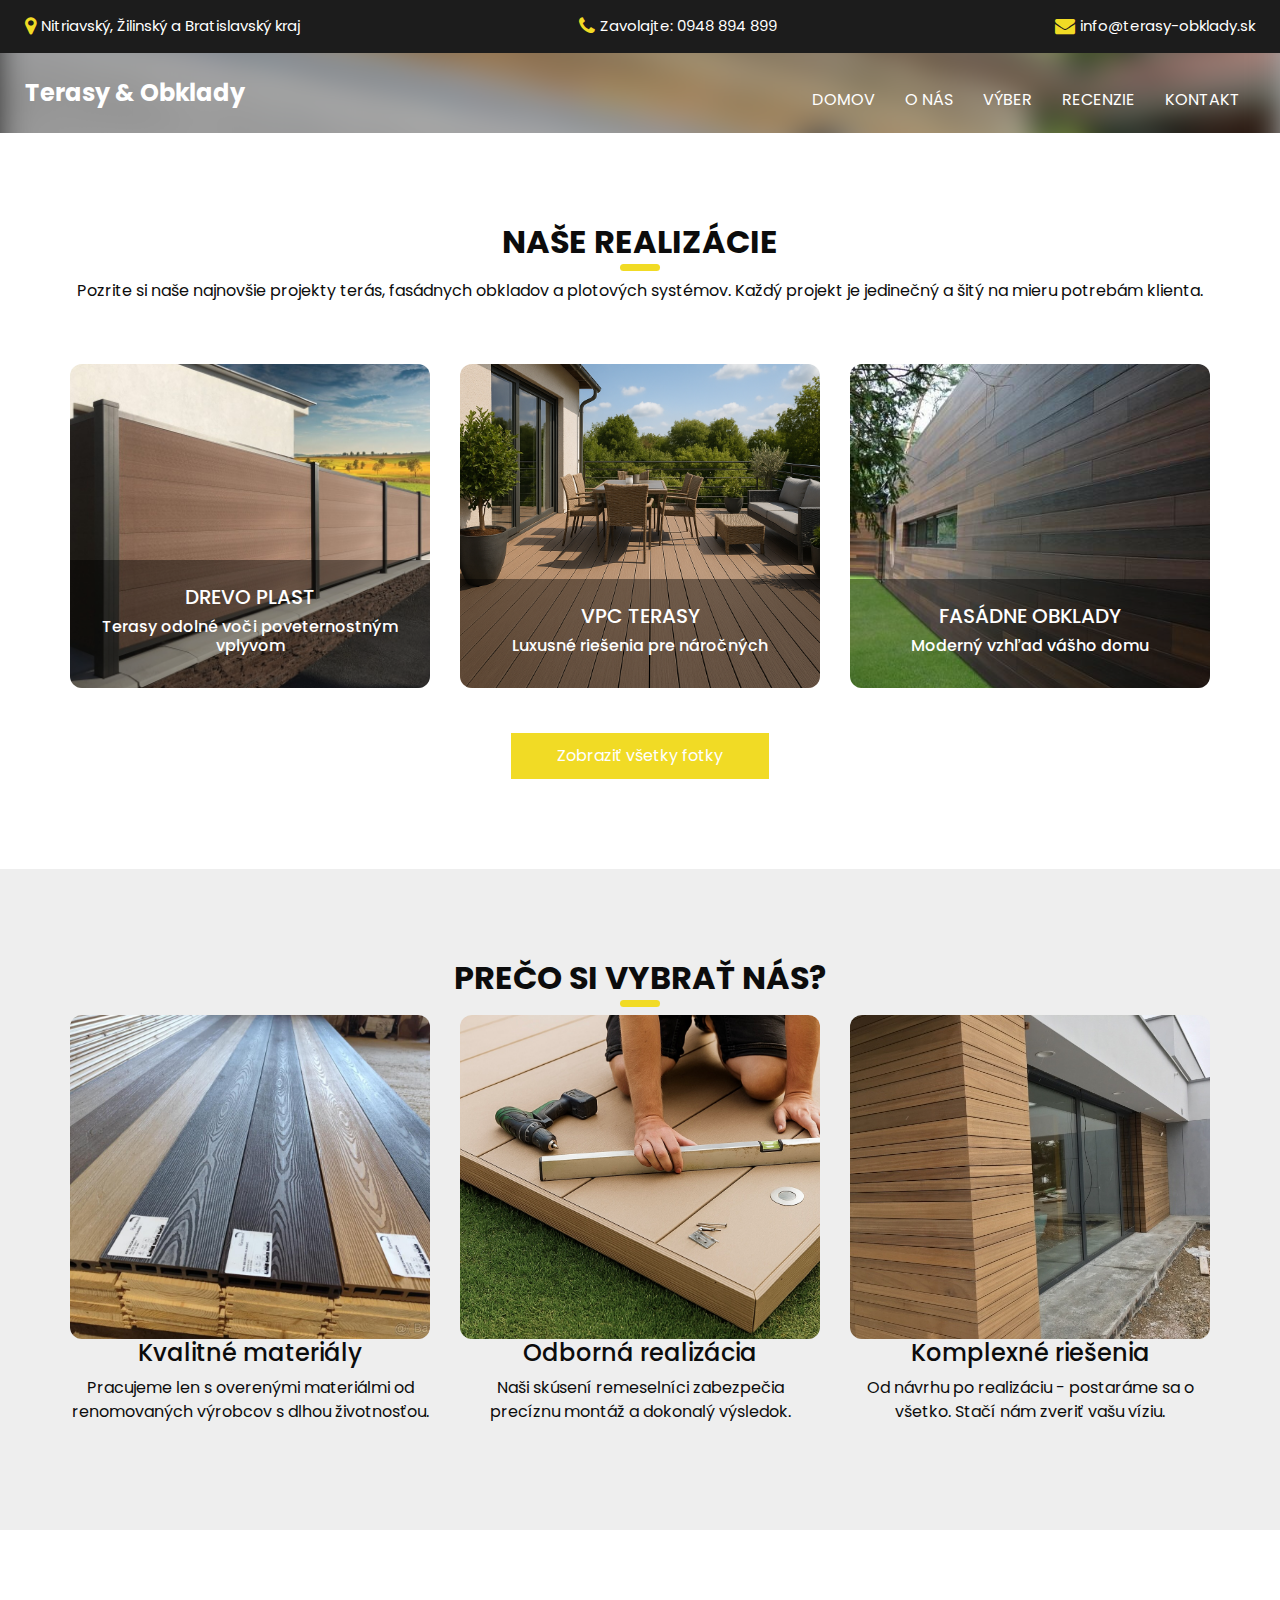
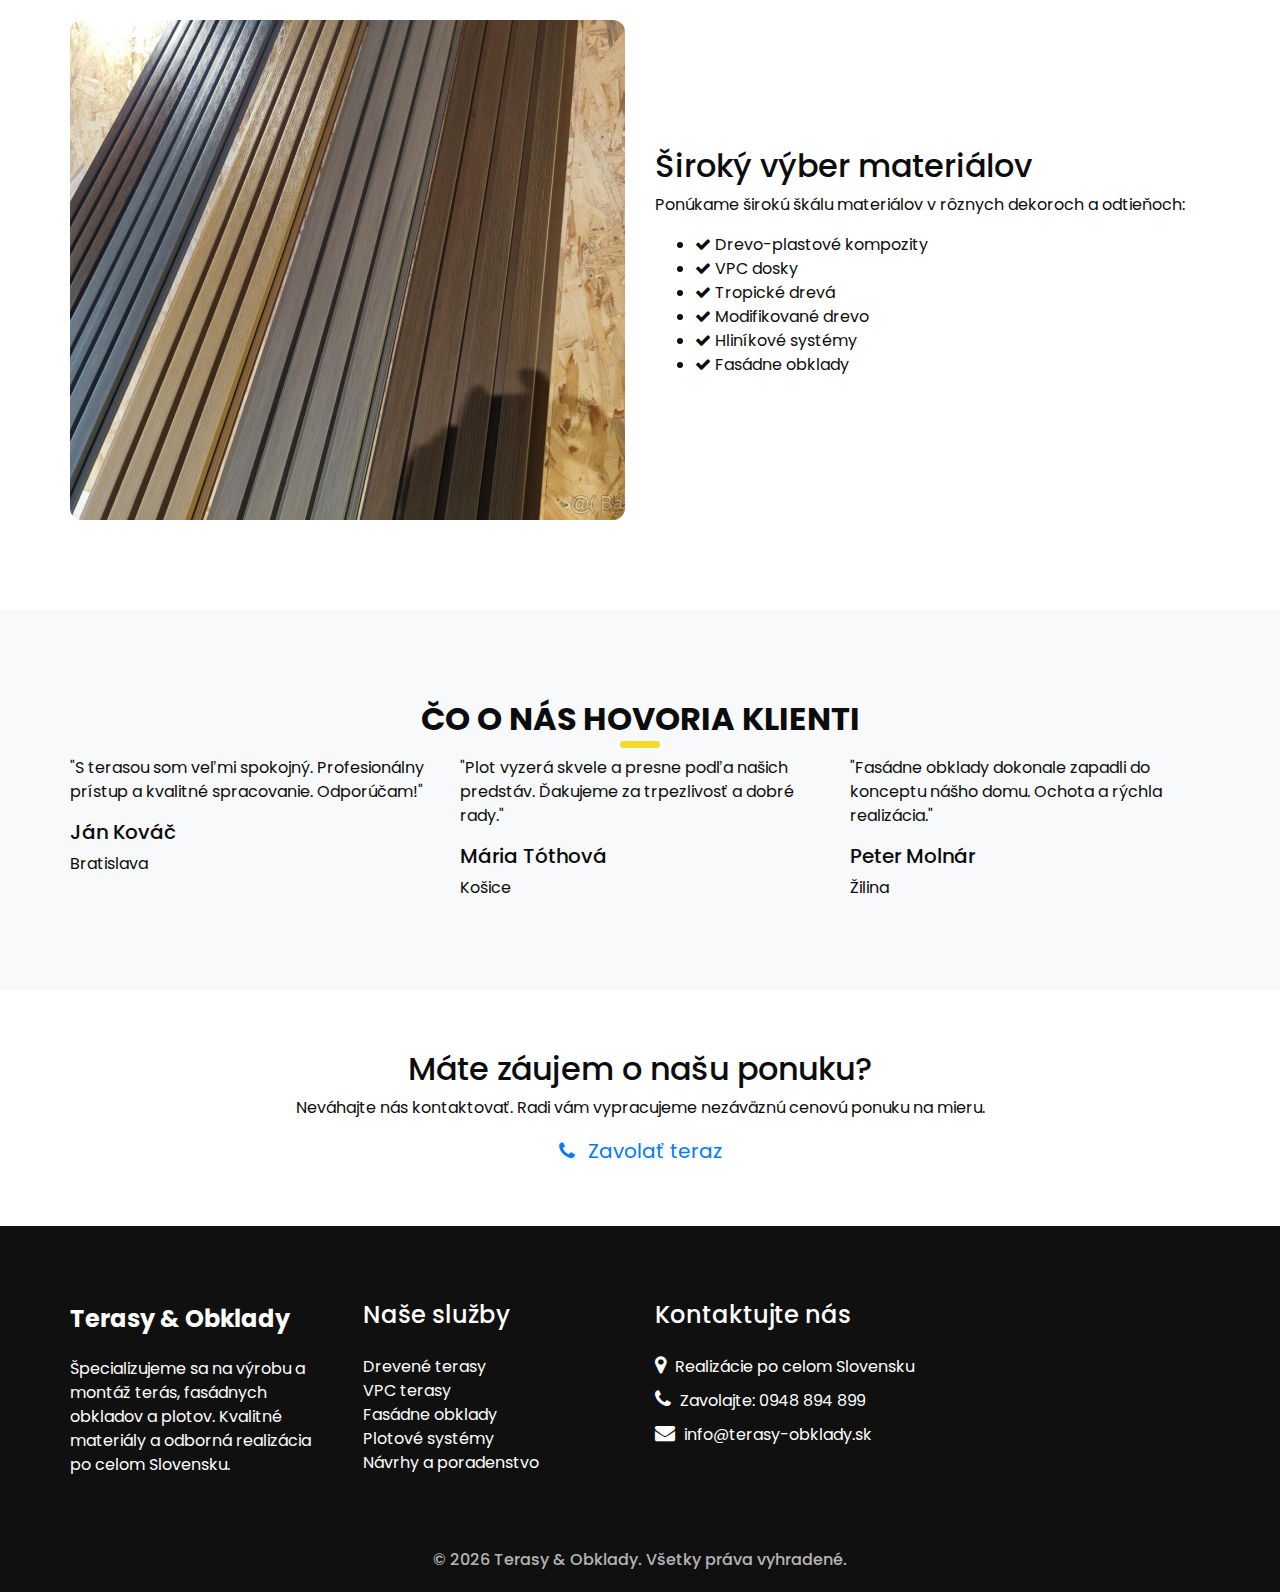
<file: index.html>
<!DOCTYPE html>
<html lang="sk">

<head>
  <!-- Basic -->
  <meta charset="utf-8" />
  <meta http-equiv="X-UA-Compatible" content="IE=edge" />
  <!-- Mobile Metas -->
  <meta name="viewport" content="width=device-width, initial-scale=1, shrink-to-fit=no" />
  <!-- Site Metas -->
  <meta name="keywords" content="terasy, fasádne obklady, ploty, drevo plast, VPC terasy, drevené terasy, moderné ploty" />
  <meta name="description" content="Špecializujeme sa na výrobu a montáž terás, fasádnych obkladov a plotov. Kvalitné materiály a odborná realizácia po celom Slovensku." />
  <meta name="author" content="Terasy & Obklady" />
  <link rel="shortcut icon" href="images/favicon.png" type="image/x-icon">

  <title>Terasy & Obklady | Kvalitné riešenia pre váš domov</title>

  <!-- bootstrap core css -->
  <link rel="stylesheet" type="text/css" href="css/bootstrap.css" />

  <!-- fonts style -->
  <link href="https://fonts.googleapis.com/css?family=Open+Sans:400,700|Poppins:400,600,700&display=swap" rel="stylesheet" />

  <!-- Custom styles for this template -->
  <link href="css/style.css" rel="stylesheet" />
  <!-- responsive style -->
  <link href="css/responsive.css" rel="stylesheet" />
  
  <style>
    html {
      scroll-behavior: smooth;
    }
  </style>
</head>

<body class="sub_page">
  <div class="hero_area">
    <!-- header section strats -->
    <div class="hero_bg_box">
      <div class="img-box">
        <img src="images/hero-bg.jpg" alt="Moderné drevené terasy">
      </div>
    </div>

    <header class="header_section">
      <div class="header_top">
        <div class="container-fluid">
          <div class="contact_link-container">
            <a href="" class="contact_link1">
              <i class="fa fa-map-marker" aria-hidden="true"></i>
              <span>
                Nitriavský, Žilinský a Bratislavský kraj
              </span>
            </a>
            <a href="tel:+421948894899" class="contact_link2">
              <i class="fa fa-phone" aria-hidden="true"></i>
              <span>
                Zavolajte: 0948 894 899
              </span>
            </a>
            <a href="mailto:info@terasy-obklady.sk" class="contact_link3">
              <i class="fa fa-envelope" aria-hidden="true"></i>
              <span>
                info@terasy-obklady.sk
              </span>
            </a>
          </div>
        </div>
      </div>
      <div class="header_bottom">
        <div class="container-fluid">
          <nav class="navbar navbar-expand-lg custom_nav-container">
            <a class="navbar-brand" href="index.html">
              <span>
                Terasy & Obklady
              </span>
            </a>
            <button class="navbar-toggler" type="button" data-toggle="collapse" data-target="#navbarSupportedContent" aria-controls="navbarSupportedContent" aria-expanded="false" aria-label="Toggle navigation">
              <span class=""></span>
            </button>

            <div class="collapse navbar-collapse ml-auto" id="navbarSupportedContent">
              <ul class="navbar-nav">
                <li class="nav-item">
                  <a class="nav-link active" href="index.html">Domov <span class="sr-only">(current)</span></a>
                </li>
                <li class="nav-item">
                  <a class="nav-link" href="#about">O nás</a>
                </li>
                <li class="nav-item">
                  <a class="nav-link" href="#services">Výber</a>
                </li>
                <li class="nav-item">
                  <a class="nav-link" href="#rating">Recenzie</a>
                </li>
                <li class="nav-item">
                  <a class="nav-link" href="#contact">Kontakt</a>
                </li>
              </ul>
            </div>
          </nav>
        </div>
      </div>
    </header>
    <!-- end header section -->
  </div>

  <!-- team section -->
  <section id="rating" class="team_section layout_padding">
    <div class="container">
      <div class="heading_container heading_center">
        <h2>
          Naše realizácie
        </h2>
        <p>
          Pozrite si naše najnovšie projekty terás, fasádnych obkladov a plotových systémov. Každý projekt je jedinečný a šitý na mieru potrebám klienta.
        </p>
      </div>
      <div class="row">
        <div class="col-md-4 col-sm-6 mx-auto ">
          <div class="box">
            <div class="img-box">
              <img src="images/t1.jpg" alt="Drevené terasy">
            </div>
            <div class="detail-box">
              <h5>
                DREVO PLAST
              </h5>
              <h6 class="">
                Terasy odolné voči poveternostným vplyvom
              </h6>
            </div>
          </div>
        </div>
        <div class="col-md-4 col-sm-6 mx-auto ">
          <div class="box">
            <div class="img-box">
              <img src="images/t2.png" alt="VPC terasy">
            </div>
            <div class="detail-box">
              <h5>
                VPC TERASY
              </h5>
              <h6 class="">
                Luxusné riešenia pre náročných
              </h6>
            </div>
          </div>
        </div>
        <div class="col-md-4 col-sm-6 mx-auto ">
          <div class="box">
            <div class="img-box">
              <img src="images/t3.jpg" alt="Fasádne obklady">
            </div>
            <div class="detail-box">
              <h5>
                FASÁDNE OBKLADY
              </h5>
              <h6 class="">
                Moderný vzhľad vášho domu
              </h6>
            </div>
          </div>
        </div>
      </div>
      <div class="btn-box">
        <a href="index/galeria" class="btn-custom">
          Zobraziť všetky fotky
        </a>
      </div>
    </div>
  </section>
  <!-- end team section -->

  <!-- benefits section -->
  <section id="about" class="benefits_section layout_padding">
    <div class="container">
      <div class="heading_container heading_center">
        <h2>
          Prečo si vybrať nás?
        </h2>
      </div>
      <div class="row">
        <div class="col-md-4">
          <div class="benefit-box text-center">
            <div class="img-box">
              <img src="images/b1.jpg" alt="Kvalitné materiály" class="img-fluid">
            </div>
            <h4>Kvalitné materiály</h4>
            <p>Pracujeme len s overenými materiálmi od renomovaných výrobcov s dlhou životnosťou.</p>
          </div>
        </div>
        <div class="col-md-4">
          <div class="benefit-box text-center">
            <div class="img-box">
              <img src="images/b2.jpg" alt="Odborná realizácia" class="img-fluid">
            </div>
            <h4>Odborná realizácia</h4>
            <p>Naši skúsení remeselníci zabezpečia precíznu montáž a dokonalý výsledok.</p>
          </div>
        </div>
        <div class="col-md-4">
          <div class="benefit-box text-center">
            <div class="img-box">
              <img src="images/b3.jpg" alt="Komplexné riešenia" class="img-fluid">
            </div>
            <h4>Komplexné riešenia</h4>
            <p>Od návrhu po realizáciu - postaráme sa o všetko. Stačí nám zveriť vašu víziu.</p>
          </div>
        </div>
      </div>
    </div>
  </section>
  <!-- end benefits section -->

  <!-- materials section -->
  <section id="services" class="materials_section layout_padding">
    <div class="container">
      <div class="row align-items-center">
        <div class="col-md-6">
          <div class="img-box">
            <img src="images/m1.jpg" alt="Materiály pre terasy a obklady" class="img-fluid">
          </div>
        </div>
        <div class="col-md-6">
          <div class="detail-box">
            <h2>Široký výber materiálov</h2>
            <p>Ponúkame širokú škálu materiálov v rôznych dekoroch a odtieňoch:</p>
            <ul class="materials-list">
              <li><i class="fa fa-check"></i> Drevo-plastové kompozity</li>
              <li><i class="fa fa-check"></i> VPC dosky</li>
              <li><i class="fa fa-check"></i> Tropické drevá</li>
              <li><i class="fa fa-check"></i> Modifikované drevo</li>
              <li><i class="fa fa-check"></i> Hliníkové systémy</li>
              <li><i class="fa fa-check"></i> Fasádne obklady</li>
            </ul>
          </div>
        </div>
      </div>
    </div>
  </section>
  <!-- end materials section -->

  <!-- testimonial section -->
  <section class="testimonial_section layout_padding bg-light">
    <div class="container">
      <div class="heading_container heading_center">
        <h2>
          Čo o nás hovoria klienti
        </h2>
      </div>
      <div class="row">
        <div class="col-md-4">
          <div class="testimonial-box">
            <p>"S terasou som veľmi spokojný. Profesionálny prístup a kvalitné spracovanie. Odporúčam!"</p>
            <h5>Ján Kováč</h5>
            <span>Bratislava</span>
          </div>
        </div>
        <div class="col-md-4">
          <div class="testimonial-box">
            <p>"Plot vyzerá skvele a presne podľa našich predstáv. Ďakujeme za trpezlivosť a dobré rady."</p>
            <h5>Mária Tóthová</h5>
            <span>Košice</span>
          </div>
        </div>
        <div class="col-md-4">
          <div class="testimonial-box">
            <p>"Fasádne obklady dokonale zapadli do konceptu nášho domu. Ochota a rýchla realizácia."</p>
            <h5>Peter Molnár</h5>
            <span>Žilina</span>
          </div>
        </div>
      </div>
    </div>
  </section>
  <!-- end testimonial section -->

  <!-- cta section -->
  <section id="contact" class="cta_section">
    <div class="container">
      <div class="row">
        <div class="col-md-8 mx-auto text-center">
          <h2>Máte záujem o našu ponuku?</h2>
          <p>Neváhajte nás kontaktovať. Radi vám vypracujeme nezáväznú cenovú ponuku na mieru.</p>
          <a href="tel:0948894899" class="btn-custom btn-lg">
            <i class="fa fa-phone mr-2"></i> Zavolať teraz
          </a>
        </div>
      </div>
    </div>
  </section>
  <!-- end cta section -->

  <!-- info section -->
  <section class="info_section ">
    <div class="container">
      <div class="row">
        <div class="col-md-3">
          <div class="info_logo">
            <a class="navbar-brand" href="index.html">
              <span>
                Terasy & Obklady
              </span>
            </a>
            <p>
              Špecializujeme sa na výrobu a montáž terás, fasádnych obkladov a plotov. Kvalitné materiály a odborná realizácia po celom Slovensku.
            </p>
          </div>
        </div>
        <div class="col-md-3">
          <div class="info_links">
            <h5>
              Naše služby
            </h5>
            <ul>
              <li>
                <a href="#services">
                  Drevené terasy
                </a>
              </li>
              <li>
                <a href="#services">
                  VPC terasy
                </a>
              </li>
              <li>
                <a href="#services">
                  Fasádne obklady
                </a>
              </li>
              <li>
                <a href="#services">
                  Plotové systémy
                </a>
              </li>
              <li>
                <a href="#services">
                  Návrhy a poradenstvo
                </a>
              </li>
            </ul>
          </div>
        </div>
        <div class="col-md-3">
          <div class="info_info">
            <h5>
              Kontaktujte nás
            </h5>
          </div>
          <div class="info_contact">
            <a href="" class="">
              <i class="fa fa-map-marker" aria-hidden="true"></i>
              <span>
                Realizácie po celom Slovensku
              </span>
            </a>
            <a href="tel:0948894899" class="">
              <i class="fa fa-phone" aria-hidden="true"></i>
              <span>
                Zavolajte: 0948 894 899
              </span>
            </a>
            <a href="mailto:info@terasy-obklady.sk" class="">
              <i class="fa fa-envelope" aria-hidden="true"></i>
              <span>
                info@terasy-obklady.sk
              </span>
            </a>
          </div>
        </div>
      </div>
    </div>
  </section>

  <!-- end info_section -->

  <!-- footer section -->
  <footer class="container-fluid footer_section">
    <p>
      &copy; <span id="currentYear"></span> Terasy & Obklady. Všetky práva vyhradené.
    </p>
  </footer>
  <!-- footer section -->

  <script src="js/jquery-3.4.1.min.js"></script>
  <script src="js/bootstrap.js"></script>
  <script src="js/custom.js"></script>
</body>

</html>
</file>
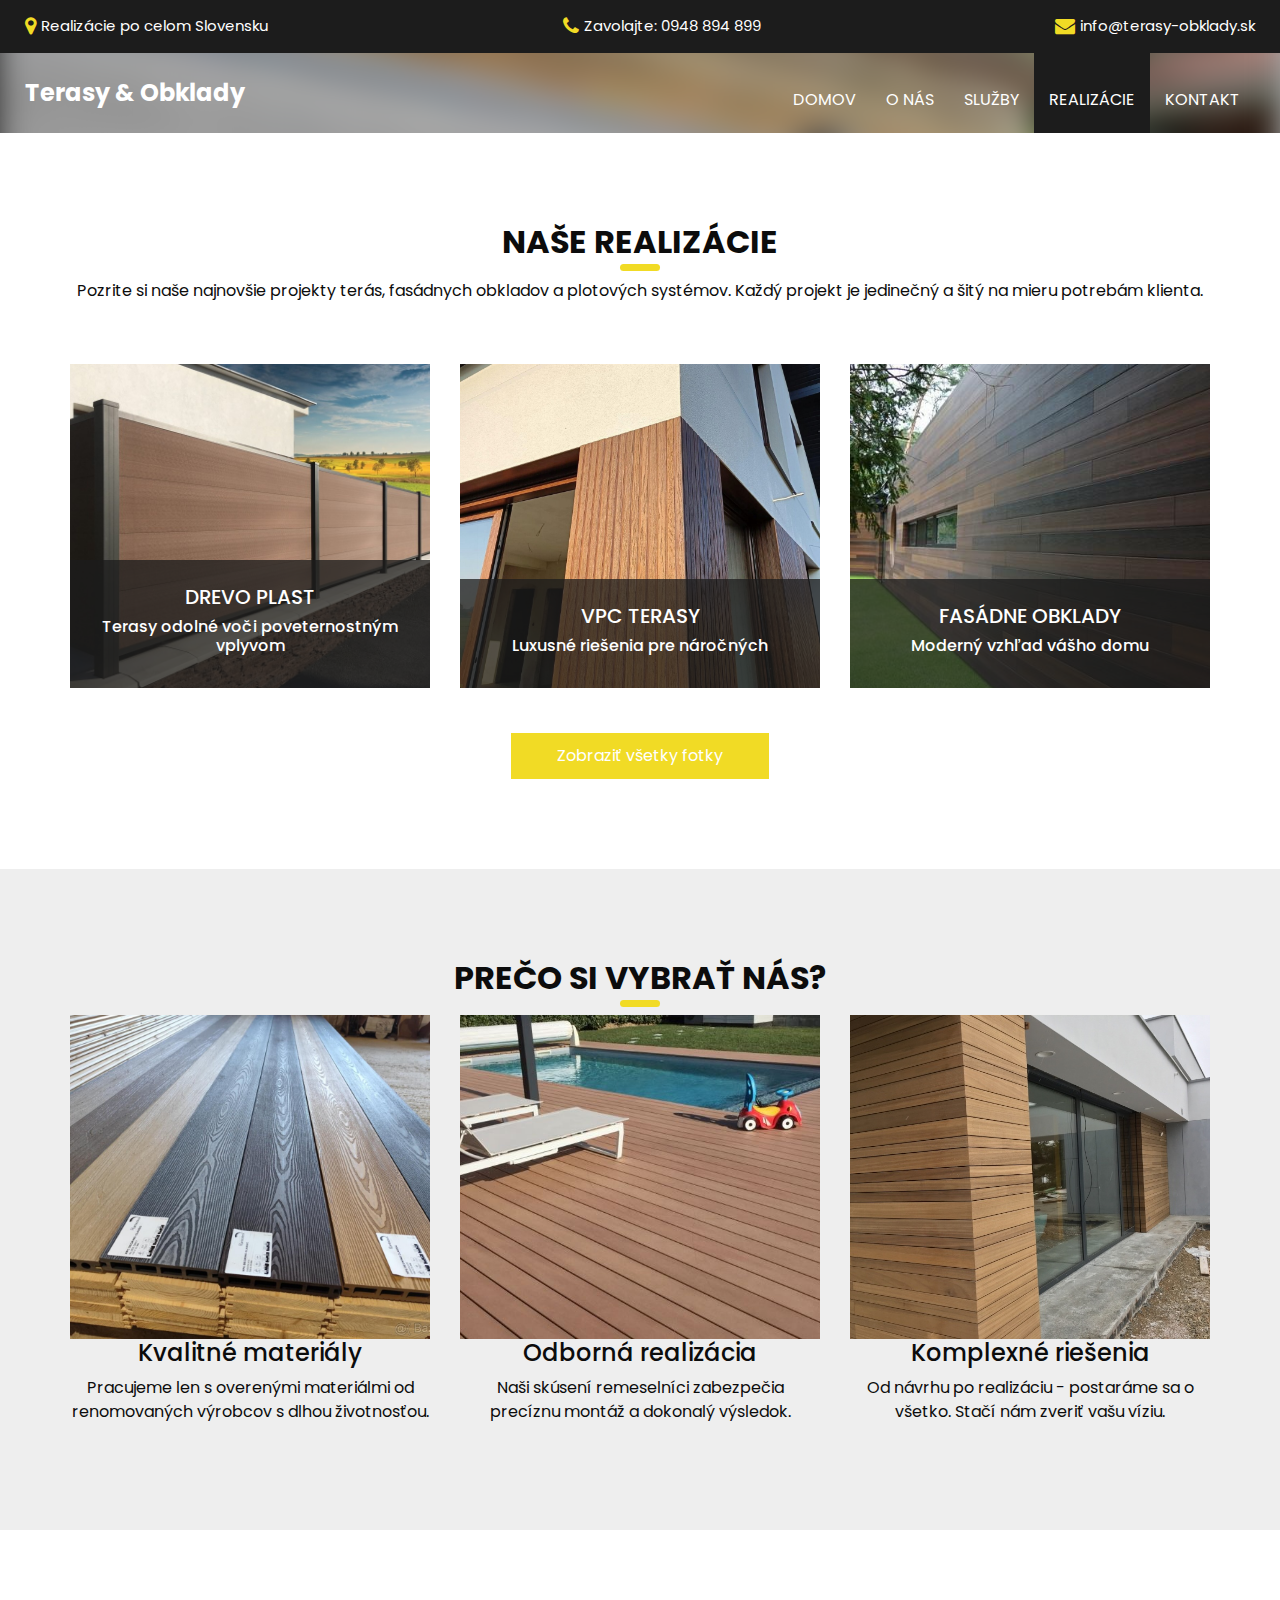
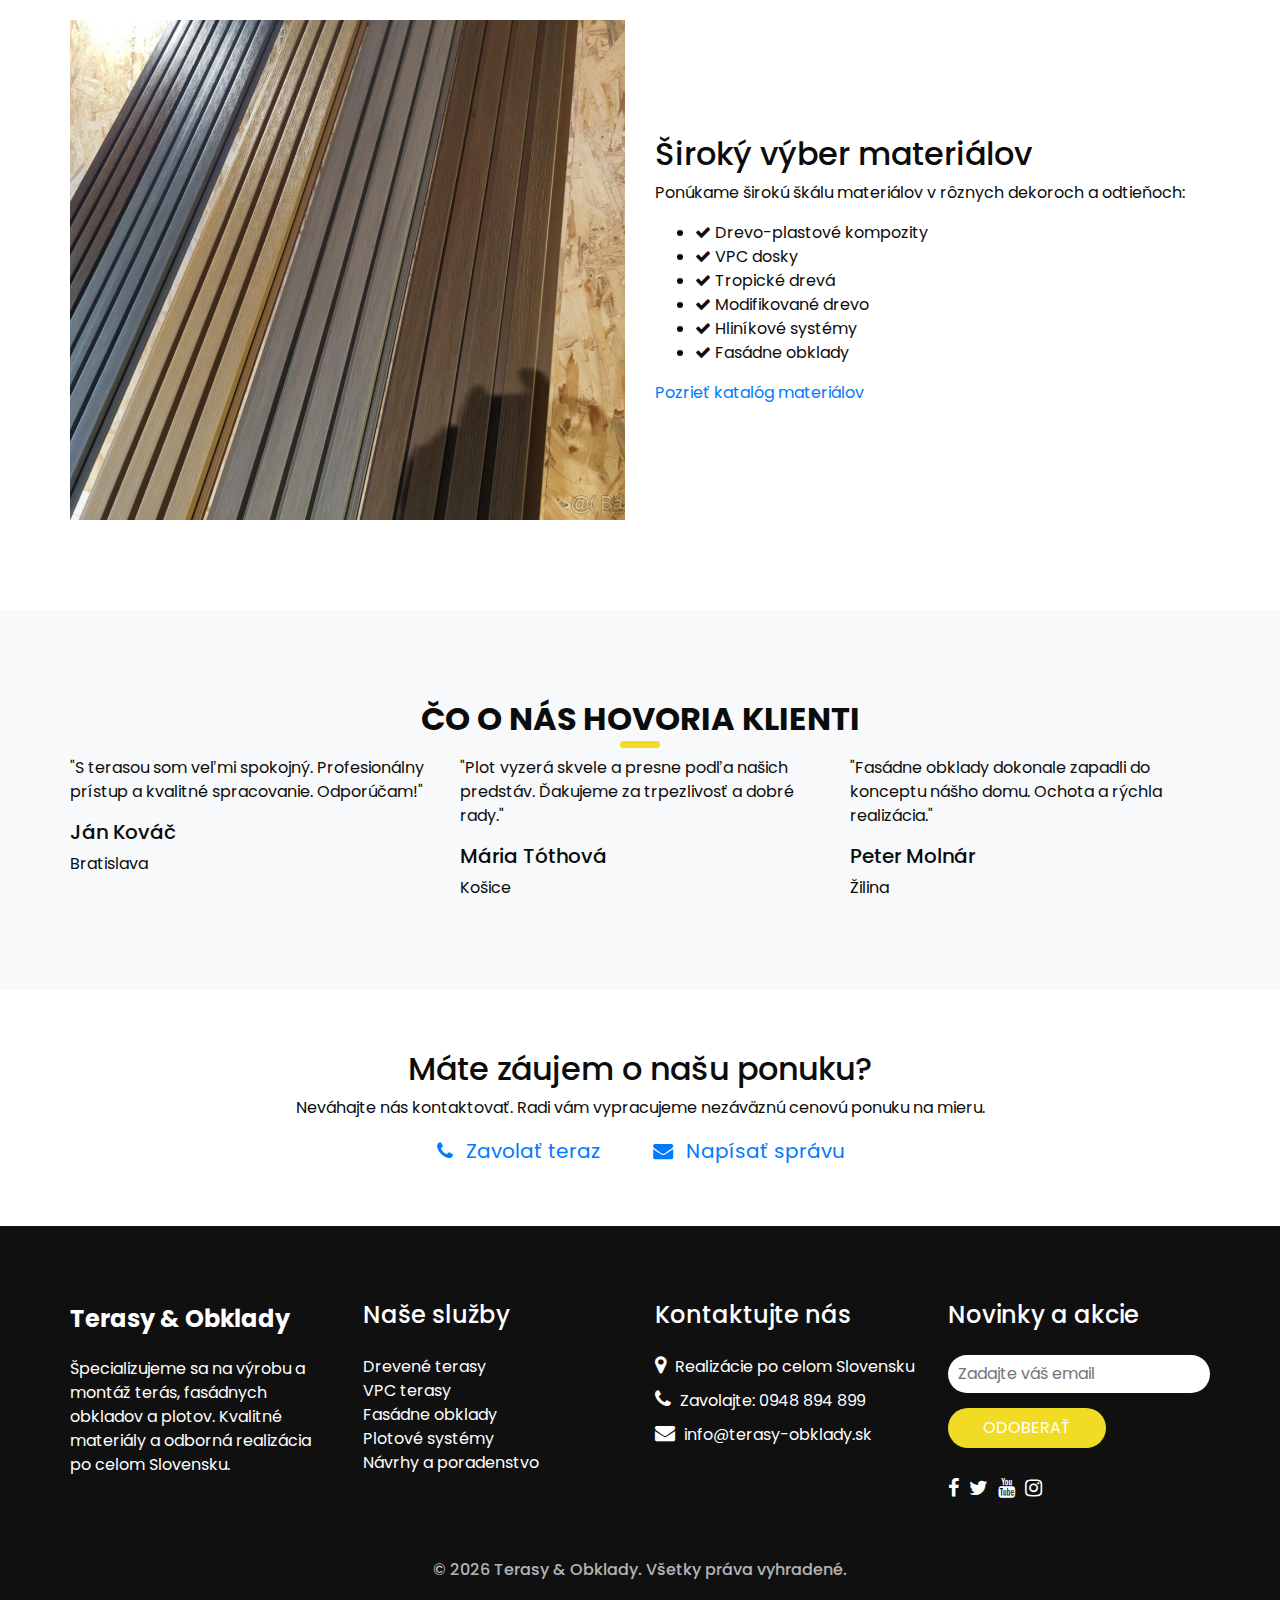
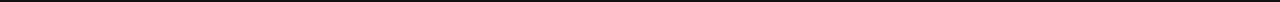
<file: guard copy/guard.html>
<!DOCTYPE html>
<html lang="sk">

<head>
  <!-- Basic -->
  <meta charset="utf-8" />
  <meta http-equiv="X-UA-Compatible" content="IE=edge" />
  <!-- Mobile Metas -->
  <meta name="viewport" content="width=device-width, initial-scale=1, shrink-to-fit=no" />
  <!-- Site Metas -->
  <meta name="keywords" content="terasy, fasádne obklady, ploty, drevo plast, VPC terasy, drevené terasy, moderné ploty" />
  <meta name="description" content="Špecializujeme sa na výrobu a montáž terás, fasádnych obkladov a plotov. Kvalitné materiály a odborná realizácia po celom Slovensku." />
  <meta name="author" content="Terasy & Obklady" />
  <link rel="shortcut icon" href="images/favicon.png" type="image/x-icon">

  <title>Terasy & Obklady | Kvalitné riešenia pre váš domov</title>

  <!-- bootstrap core css -->
  <link rel="stylesheet" type="text/css" href="css/bootstrap.css" />

  <!-- fonts style -->
  <link href="https://fonts.googleapis.com/css?family=Open+Sans:400,700|Poppins:400,600,700&display=swap" rel="stylesheet" />

  <!-- Custom styles for this template -->
  <link href="css/style.css" rel="stylesheet" />
  <!-- responsive style -->
  <link href="css/responsive.css" rel="stylesheet" />
</head>

<body class="sub_page">
  <div class="hero_area">
    <!-- header section strats -->
    <div class="hero_bg_box">
      <div class="img-box">
        <img src="images/hero-bg.jpg" alt="Moderné drevené terasy">
      </div>
    </div>

    <header class="header_section">
      <div class="header_top">
        <div class="container-fluid">
          <div class="contact_link-container">
            <a href="" class="contact_link1">
              <i class="fa fa-map-marker" aria-hidden="true"></i>
              <span>
                Realizácie po celom Slovensku
              </span>
            </a>
            <a href="tel:0948894899" class="contact_link2">
              <i class="fa fa-phone" aria-hidden="true"></i>
              <span>
                Zavolajte: 0948 894 899
              </span>
            </a>
            <a href="mailto:info@terasy-obklady.sk" class="contact_link3">
              <i class="fa fa-envelope" aria-hidden="true"></i>
              <span>
                info@terasy-obklady.sk
              </span>
            </a>
          </div>
        </div>
      </div>
      <div class="header_bottom">
        <div class="container-fluid">
          <nav class="navbar navbar-expand-lg custom_nav-container">
            <a class="navbar-brand" href="index.html">
              <span>
                Terasy & Obklady
              </span>
            </a>
            <button class="navbar-toggler" type="button" data-toggle="collapse" data-target="#navbarSupportedContent" aria-controls="navbarSupportedContent" aria-expanded="false" aria-label="Toggle navigation">
              <span class=""></span>
            </button>

            <div class="collapse navbar-collapse ml-auto" id="navbarSupportedContent">
              <ul class="navbar-nav  ">
                <li class="nav-item ">
                  <a class="nav-link" href="index.html">Domov <span class="sr-only">(current)</span></a>
                </li>
                <li class="nav-item">
                  <a class="nav-link" href="about.html"> O nás</a>
                </li>
                <li class="nav-item">
                  <a class="nav-link" href="service.html"> Služby </a>
                </li>
                <li class="nav-item active">
                  <a class="nav-link" href="guard.html"> Realizácie </a>
                </li>
                <li class="nav-item">
                  <a class="nav-link" href="contact.html">Kontakt</a>
                </li>
              </ul>
            </div>
          </nav>
        </div>
      </div>
    </header>
    <!-- end header section -->
  </div>

  <!-- team section -->
  <section class="team_section layout_padding">
    <div class="container">
      <div class="heading_container heading_center">
        <h2>
          Naše realizácie
        </h2>
        <p>
          Pozrite si naše najnovšie projekty terás, fasádnych obkladov a plotových systémov. Každý projekt je jedinečný a šitý na mieru potrebám klienta.
        </p>
      </div>
      <div class="row">
        <div class="col-md-4 col-sm-6 mx-auto ">
          <div class="box">
            <div class="img-box">
              <img src="images/t1.jpg" alt="Drevené terasy">
            </div>
            <div class="detail-box">
              <h5>
                DREVO PLAST
              </h5>
              <h6 class="">
                Terasy odolné voči poveternostným vplyvom
              </h6>
            </div>
          </div>
        </div>
        <div class="col-md-4 col-sm-6 mx-auto ">
          <div class="box">
            <div class="img-box">
              <img src="images/t2.jpg" alt="VPC terasy">
            </div>
            <div class="detail-box">
              <h5>
                VPC TERASY
              </h5>
              <h6 class="">
                Luxusné riešenia pre náročných
              </h6>
            </div>
          </div>
        </div>
        <div class="col-md-4 col-sm-6 mx-auto ">
          <div class="box">
            <div class="img-box">
              <img src="images/t3.jpg" alt="Fasádne obklady">
            </div>
            <div class="detail-box">
              <h5>
                FASÁDNE OBKLADY
              </h5>
              <h6 class="">
                Moderný vzhľad vášho domu
              </h6>
            </div>
          </div>
        </div>
      </div>
      <div class="btn-box">
        <a href="" class="btn-custom">
          Zobraziť všetky fotky
        </a>
      </div>
    </div>
  </section>
  <!-- end team section -->

  <!-- benefits section -->
  <section class="benefits_section layout_padding">
    <div class="container">
      <div class="heading_container heading_center">
        <h2>
          Prečo si vybrať nás?
        </h2>
      </div>
      <div class="row">
        <div class="col-md-4">
          <div class="benefit-box text-center">
            <div class="img-box">
              <img src="images/b1.jpg" alt="Kvalitné materiály" class="img-fluid">
            </div>
            <h4>Kvalitné materiály</h4>
            <p>Pracujeme len s overenými materiálmi od renomovaných výrobcov s dlhou životnosťou.</p>
          </div>
        </div>
        <div class="col-md-4">
          <div class="benefit-box text-center">
            <div class="img-box">
              <img src="images/b2.jpg" alt="Odborná realizácia" class="img-fluid">
            </div>
            <h4>Odborná realizácia</h4>
            <p>Naši skúsení remeselníci zabezpečia precíznu montáž a dokonalý výsledok.</p>
          </div>
        </div>
        <div class="col-md-4">
          <div class="benefit-box text-center">
            <div class="img-box">
              <img src="images/b3.jpg" alt="Komplexné riešenia" class="img-fluid">
            </div>
            <h4>Komplexné riešenia</h4>
            <p>Od návrhu po realizáciu - postaráme sa o všetko. Stačí nám zveriť vašu víziu.</p>
          </div>
        </div>
      </div>
    </div>
  </section>
  <!-- end benefits section -->

  <!-- materials section -->
  <section class="materials_section layout_padding">
    <div class="container">
      <div class="row align-items-center">
        <div class="col-md-6">
          <div class="img-box">
            <img src="images/m1.jpg" alt="Materiály pre terasy a obklady" class="img-fluid">
          </div>
        </div>
        <div class="col-md-6">
          <div class="detail-box">
            <h2>Široký výber materiálov</h2>
            <p>Ponúkame širokú škálu materiálov v rôznych dekoroch a odtieňoch:</p>
            <ul class="materials-list">
              <li><i class="fa fa-check"></i> Drevo-plastové kompozity</li>
              <li><i class="fa fa-check"></i> VPC dosky</li>
              <li><i class="fa fa-check"></i> Tropické drevá</li>
              <li><i class="fa fa-check"></i> Modifikované drevo</li>
              <li><i class="fa fa-check"></i> Hliníkové systémy</li>
              <li><i class="fa fa-check"></i> Fasádne obklady</li>
            </ul>
            <a href="" class="btn-custom">
              Pozrieť katalóg materiálov
            </a>
          </div>
        </div>
      </div>
    </div>
  </section>
  <!-- end materials section -->

  <!-- testimonial section -->
  <section class="testimonial_section layout_padding bg-light">
    <div class="container">
      <div class="heading_container heading_center">
        <h2>
          Čo o nás hovoria klienti
        </h2>
      </div>
      <div class="row">
        <div class="col-md-4">
          <div class="testimonial-box">
            <p>"S terasou som veľmi spokojný. Profesionálny prístup a kvalitné spracovanie. Odporúčam!"</p>
            <h5>Ján Kováč</h5>
            <span>Bratislava</span>
          </div>
        </div>
        <div class="col-md-4">
          <div class="testimonial-box">
            <p>"Plot vyzerá skvele a presne podľa našich predstáv. Ďakujeme za trpezlivosť a dobré rady."</p>
            <h5>Mária Tóthová</h5>
            <span>Košice</span>
          </div>
        </div>
        <div class="col-md-4">
          <div class="testimonial-box">
            <p>"Fasádne obklady dokonale zapadli do konceptu nášho domu. Ochota a rýchla realizácia."</p>
            <h5>Peter Molnár</h5>
            <span>Žilina</span>
          </div>
        </div>
      </div>
    </div>
  </section>
  <!-- end testimonial section -->

  <!-- cta section -->
  <section class="cta_section">
    <div class="container">
      <div class="row">
        <div class="col-md-8 mx-auto text-center">
          <h2>Máte záujem o našu ponuku?</h2>
          <p>Neváhajte nás kontaktovať. Radi vám vypracujeme nezáväznú cenovú ponuku na mieru.</p>
          <a href="tel:0948894899" class="btn-custom btn-lg">
            <i class="fa fa-phone mr-2"></i> Zavolať teraz
          </a>
          <a href="contact.html" class="btn-custom-outline btn-lg ml-3">
            <i class="fa fa-envelope mr-2"></i> Napísať správu
          </a>
        </div>
      </div>
    </div>
  </section>
  <!-- end cta section -->

  <!-- info section -->
  <section class="info_section ">
    <div class="container">
      <div class="row">
        <div class="col-md-3">
          <div class="info_logo">
            <a class="navbar-brand" href="index.html">
              <span>
                Terasy & Obklady
              </span>
            </a>
            <p>
              Špecializujeme sa na výrobu a montáž terás, fasádnych obkladov a plotov. Kvalitné materiály a odborná realizácia po celom Slovensku.
            </p>
          </div>
        </div>
        <div class="col-md-3">
          <div class="info_links">
            <h5>
              Naše služby
            </h5>
            <ul>
              <li>
                <a href="">
                  Drevené terasy
                </a>
              </li>
              <li>
                <a href="">
                  VPC terasy
                </a>
              </li>
              <li>
                <a href="">
                  Fasádne obklady
                </a>
              </li>
              <li>
                <a href="">
                  Plotové systémy
                </a>
              </li>
              <li>
                <a href="">
                  Návrhy a poradenstvo
                </a>
              </li>
            </ul>
          </div>
        </div>
        <div class="col-md-3">
          <div class="info_info">
            <h5>
              Kontaktujte nás
            </h5>
          </div>
          <div class="info_contact">
            <a href="" class="">
              <i class="fa fa-map-marker" aria-hidden="true"></i>
              <span>
                Realizácie po celom Slovensku
              </span>
            </a>
            <a href="tel:0948894899" class="">
              <i class="fa fa-phone" aria-hidden="true"></i>
              <span>
                Zavolajte: 0948 894 899
              </span>
            </a>
            <a href="mailto:info@terasy-obklady.sk" class="">
              <i class="fa fa-envelope" aria-hidden="true"></i>
              <span>
                info@terasy-obklady.sk
              </span>
            </a>
          </div>
        </div>
        <div class="col-md-3">
          <div class="info_form ">
            <h5>
              Novinky a akcie
            </h5>
            <form action="#">
              <input type="email" placeholder="Zadajte váš email">
              <button>
                Odoberať
              </button>
            </form>
            <div class="social_box">
              <a href="">
                <i class="fa fa-facebook" aria-hidden="true"></i>
              </a>
              <a href="">
                <i class="fa fa-twitter" aria-hidden="true"></i>
              </a>
              <a href="">
                <i class="fa fa-youtube" aria-hidden="true"></i>
              </a>
              <a href="">
                <i class="fa fa-instagram" aria-hidden="true"></i>
              </a>
            </div>
          </div>
        </div>
      </div>
    </div>
  </section>

  <!-- end info_section -->

  <!-- footer section -->
  <footer class="container-fluid footer_section">
    <p>
      &copy; <span id="currentYear"></span> Terasy & Obklady. Všetky práva vyhradené.
    </p>
  </footer>
  <!-- footer section -->

  <script src="js/jquery-3.4.1.min.js"></script>
  <script src="js/bootstrap.js"></script>
  <script src="js/custom.js"></script>
</body>

</html>
</file>
<file: css/responsive.css>
@media (max-width: 1120px) {}

@media (max-width: 992px) {
  .hero_area {
    min-height: auto;
  }

  .navbar-nav {
    align-items: center;
  }

  .custom_nav-container .navbar-toggler {
    margin-bottom: 15px;
  }

  .custom_nav-container.navbar-expand-lg .navbar-nav .nav-item .nav-link {
    padding: 10px 25px;
    margin: 5px 0;
  }

  .custom_nav-container.navbar-expand-lg .form-inline {
    justify-content: center;
  }

  .custom_nav-container.navbar-expand-lg {
    padding-top: 10px;
    align-items: center;
  }

  .slider_section {
    padding: 45px 0 150px 0;
  }

  .sub_page .custom_nav-container.navbar-expand-lg .navbar-nav .nav-item .nav-link {
    padding-bottom: 15px;
  }
}

@media (max-width: 768px) {
  .slider_section ol.carousel-indicators {
    justify-content: center;
  }

  .slider_section {
    text-align: center;
  }

  .slider_section .img-box {
    margin-top: 35px;
  }

  .slider_section .detail-box .btn-box {
    justify-content: center;
    flex-wrap: wrap;
  }

  .about_section .heading_container {
    margin-bottom: 0;
  }

  .about_section .row {
    flex-direction: column-reverse;
  }

  .about_section .detail-box {
    margin-left: 0;
    width: 100%;
    box-shadow: 0 0 5px 0 rgba(0, 0, 0, 0.15);
  }

  .service_section .service_container {
    flex-wrap: wrap;
  }

  .client_section .carousel_btn-box {
    margin-top: 25px;
  }

  .client_section .carousel-control-prev,
  .client_section .carousel-control-next {
    position: unset;
    transform: none;
    margin: 0 2.5px;
  }

  .info_section .row .col-md-3 {

    display: flex;
    flex-direction: column;
    align-items: center;
    text-align: center;

  }

  .info_section .info_logo {
    align-items: center;
  }

  .info_section .info_form .social_box {
    justify-content: center;
  }

  .info_section .info_form .social_box a {
    margin: 0 5px;
  }
}

@media (max-width: 576px) {
  .header_top a span {
    display: none;
  }

  .slider_section .detail-box h1 {
    font-size: 2.5rem;
    line-height: 55px;
  }
}

@media (max-width: 480px) {}

@media (max-width: 420px) {}

@media (max-width: 376px) {}

@media (min-width: 1200px) {
  .container {
    max-width: 1170px;
  }
}
</file>
<file: guard copy/css/responsive.css>
@media (max-width: 1120px) {}

@media (max-width: 992px) {
  .hero_area {
    min-height: auto;
  }

  .navbar-nav {
    align-items: center;
  }

  .custom_nav-container .navbar-toggler {
    margin-bottom: 15px;
  }

  .custom_nav-container.navbar-expand-lg .navbar-nav .nav-item .nav-link {
    padding: 10px 25px;
    margin: 5px 0;
  }

  .custom_nav-container.navbar-expand-lg .form-inline {
    justify-content: center;
  }

  .custom_nav-container.navbar-expand-lg {
    padding-top: 10px;
    align-items: center;
  }

  .slider_section {
    padding: 45px 0 150px 0;
  }

  .sub_page .custom_nav-container.navbar-expand-lg .navbar-nav .nav-item .nav-link {
    padding-bottom: 15px;
  }
}

@media (max-width: 768px) {
  .slider_section ol.carousel-indicators {
    justify-content: center;
  }

  .slider_section {
    text-align: center;
  }

  .slider_section .img-box {
    margin-top: 35px;
  }

  .slider_section .detail-box .btn-box {
    justify-content: center;
    flex-wrap: wrap;
  }

  .about_section .heading_container {
    margin-bottom: 0;
  }

  .about_section .row {
    flex-direction: column-reverse;
  }

  .about_section .detail-box {
    margin-left: 0;
    width: 100%;
    box-shadow: 0 0 5px 0 rgba(0, 0, 0, 0.15);
  }

  .service_section .service_container {
    flex-wrap: wrap;
  }

  .client_section .carousel_btn-box {
    margin-top: 25px;
  }

  .client_section .carousel-control-prev,
  .client_section .carousel-control-next {
    position: unset;
    transform: none;
    margin: 0 2.5px;
  }

  .info_section .row .col-md-3 {

    display: flex;
    flex-direction: column;
    align-items: center;
    text-align: center;

  }

  .info_section .info_logo {
    align-items: center;
  }

  .info_section .info_form .social_box {
    justify-content: center;
  }

  .info_section .info_form .social_box a {
    margin: 0 5px;
  }
}

@media (max-width: 576px) {
  .header_top a span {
    display: none;
  }

  .slider_section .detail-box h1 {
    font-size: 2.5rem;
    line-height: 55px;
  }
}

@media (max-width: 480px) {}

@media (max-width: 420px) {}

@media (max-width: 376px) {}

@media (min-width: 1200px) {
  .container {
    max-width: 1170px;
  }
}
</file>
<file: css/style.css>
@import url("font-awesome.min.css");
body {
  font-family: "Poppins", sans-serif;
  color: #0c0c0c;
  background-color: #ffffff;
}
.cta_section {
  margin-top: 60px;
  margin-bottom: 60px;
}
  @media (max-width: 576px) {
    .testimonial-box {
      margin-bottom: 1.5rem;
      margin-top:1.5rem;
    }
  }

.benefits_section{
  background-color: #eeeeee;
}
.layout_padding {
  padding-top: 90px;
  padding-bottom: 90px;
}

.layout_padding2 {
  padding-top: 45px;
  padding-bottom: 45px;
}

.layout_padding2-top {
  padding-top: 45px;
}

.layout_padding2-bottom {
  padding-bottom: 45px;
}

.layout_padding-top {
  padding-top: 90px;
}

.layout_padding-bottom {
  padding-bottom: 90px;
}

.heading_container {
  display: -webkit-box;
  display: -ms-flexbox;
  display: flex;
  -webkit-box-orient: vertical;
  -webkit-box-direction: normal;
      -ms-flex-direction: column;
          flex-direction: column;
}

.heading_container h2 {
  position: relative;
  font-weight: bold;
  text-transform: uppercase;
  padding-bottom: 10px;
}

.heading_container h2::before {
  content: "";
  width: 40px;
  height: 7px;
  background-color: #f1db25;
  border-radius: 10px;
  position: absolute;
  bottom: 0;
  left: 0;
}

.heading_container.heading_center {
  -webkit-box-align: center;
      -ms-flex-align: center;
          align-items: center;
  text-align: center;
}

.heading_container.heading_center h2::before {
  left: 50%;
  -webkit-transform: translateX(-50%);
          transform: translateX(-50%);
}

/*header section*/
.hero_area {
  min-height: 100vh;
  display: -webkit-box;
  display: -ms-flexbox;
  display: flex;
  -webkit-box-orient: vertical;
  -webkit-box-direction: normal;
      -ms-flex-direction: column;
          flex-direction: column;
  position: relative;
}

.hero_bg_box {
  position: absolute;
  top: 0;
  left: 0;
  width: 100%;
  height: 100%;
  overflow: hidden;
  z-index: -1;
  display: -webkit-box;
  display: -ms-flexbox;
  display: flex;
  -webkit-box-pack: center;
      -ms-flex-pack: center;
          justify-content: center;
}

.hero_bg_box img {
  filter: blur(15px); /* Adjust the pixel value for more/less blur */
  width: 100%;
  height: 100%;
  object-fit: cover;
}

/* Alternative approach using aspect ratio */
.img-box {
  position: relative;
  width: 100%;
  padding-top: 90%; /* 4:3 aspect ratio (adjust as needed) */
  overflow: hidden;
}

.img-box img {
  position: absolute;
  top: 0;
  left: 0;
  width: 100%;
  height: 100%;
  object-fit: cover;
  border-radius: 12px;
}

.hero_bg_box .img-box {
  width: 100%;
}

.hero_bg_box .img-box img {
  min-width: 100%;
  min-height: 100%;
}

.hero_bg_box::before {
  content: "";
  position: absolute;
  top: 0;
  left: 0;
  width: 100%;
  height: 100%;
  background: -webkit-gradient(linear, left top, right top, from(rgba(0, 0, 0, 0.8)), to(rgba(0, 0, 0, 0.35)));
  background: linear-gradient(to right, rgba(0, 0, 0, 0.8), rgba(0, 0, 0, 0.35));
}

.sub_page .hero_area {
  min-height: auto;
}

.sub_page .custom_nav-container.navbar-expand-lg .navbar-nav .nav-item .nav-link {
  padding-bottom: 21px;
}

.hero_area.sub_pages {
  height: auto;
}

.header_section {
  padding: 0;
}

.header_section .container-fluid {
  padding-right: 25px;
  padding-left: 25px;
}

.header_section .nav_container {
  margin: 0 auto;
}

.header_top {
  background-color: #1c1c1c;
  padding: 15px 0;
}

.header_top .contact_link-container {
  display: -webkit-box;
  display: -ms-flexbox;
  display: flex;
  -webkit-box-pack: justify;
      -ms-flex-pack: justify;
          justify-content: space-between;
}

.header_top .contact_link-container a {
  display: -webkit-box;
  display: -ms-flexbox;
  display: flex;
  -webkit-box-align: center;
      -ms-flex-align: center;
          align-items: center;
  color: #ffffff;
  font-size: 15px;
}

.header_top .contact_link-container a i {
  font-size: 20px;
  color: #f1db25;
  margin-right: 5px;
}

#navbarSupportedContent {
  -webkit-box-pack: justify;
      -ms-flex-pack: justify;
          justify-content: space-between;
}

.custom_nav-container {
  z-index: 99999;
  padding: 0;
}

.custom_nav-container .navbar-nav {
  margin-left: auto;
}

.custom_nav-container .navbar-nav .nav-item .nav-link {
  padding: 0;
  padding: 35px 15px 10px 15px;
  color: #ffffff;
  text-align: center;
  text-transform: uppercase;
  -webkit-transition: all .2s;
  transition: all .2s;
}

.custom_nav-container .navbar-nav .nav-item:hover .nav-link, .custom_nav-container .navbar-nav .nav-item.active .nav-link {
  background-color: #1c1c1c;
}

a,
a:hover,
a:focus {
  text-decoration: none;
}

a:hover,
a:focus {
  color: initial;
}

.btn,
.btn:focus {
  outline: none !important;
  -webkit-box-shadow: none;
          box-shadow: none;
}

.navbar-brand {
  display: -webkit-box;
  display: -ms-flexbox;
  display: flex;
  -webkit-box-orient: vertical;
  -webkit-box-direction: normal;
      -ms-flex-direction: column;
          flex-direction: column;
  -webkit-box-align: center;
      -ms-flex-align: center;
          align-items: center;
}

.navbar-brand span {
  font-weight: bold;
  color: #ffffff;
  font-size: 24px;
}

.custom_nav-container .navbar-toggler {
  outline: none;
}

.custom_nav-container .navbar-toggler {
  padding: 0;
  width: 37px;
  height: 42px;
  -webkit-transition: all 0.3s;
  transition: all 0.3s;
}

.custom_nav-container .navbar-toggler span {
  display: block;
  width: 32px;
  height: 4px;
  background-color: #ffffff;
  border-radius: 15px;
  margin: 7px 0;
  -webkit-transition: all 0.3s;
  transition: all 0.3s;
  position: relative;
  transition: all 0.3s;
}

.custom_nav-container .navbar-toggler span::before, .custom_nav-container .navbar-toggler span::after {
  content: "";
  position: absolute;
  left: 0;
  height: 100%;
  width: 100%;
  background-color: #ffffff;
  border-radius: 15px;
  top: -10px;
  -webkit-transition: all 0.3s;
  transition: all 0.3s;
}

.custom_nav-container .navbar-toggler span::after {
  top: 10px;
}

.custom_nav-container .navbar-toggler[aria-expanded="true"] {
  -webkit-transform: rotate(360deg);
          transform: rotate(360deg);
}

.custom_nav-container .navbar-toggler[aria-expanded="true"] span {
  -webkit-transform: rotate(45deg);
          transform: rotate(45deg);
}

.custom_nav-container .navbar-toggler[aria-expanded="true"] span::before, .custom_nav-container .navbar-toggler[aria-expanded="true"] span::after {
  -webkit-transform: rotate(90deg);
          transform: rotate(90deg);
  top: 0;
}

/*end header section*/
/* slider section */
.slider_section {
  -webkit-box-flex: 1;
      -ms-flex: 1;
          flex: 1;
  display: -webkit-box;
  display: -ms-flexbox;
  display: flex;
  -webkit-box-orient: vertical;
  -webkit-box-direction: normal;
      -ms-flex-direction: column;
          flex-direction: column;
  -webkit-box-pack: center;
      -ms-flex-pack: center;
          justify-content: center;
  color: #ffffff;
}

.slider_section .row {
  -webkit-box-align: center;
      -ms-flex-align: center;
          align-items: center;
}

.slider_section .detail-box {
  width: 100%;
  margin: 0 auto;
}

.slider_section .detail-box h1 {
  text-transform: uppercase;
  font-size: 3rem;
  color: #ffffff;
  font-weight: 600;
}

.slider_section .detail-box h1 span {
  color: #f1db25;
}

.slider_section .detail-box p {
  margin-top: 25px;
}

.slider_section .detail-box .btn-box {
  display: -webkit-box;
  display: -ms-flexbox;
  display: flex;
  margin-top: 30px;
}

.slider_section .detail-box .btn-box a {
  width: 180px;
  text-align: center;
  margin: 5px;
}

.slider_section .detail-box .btn-box .btn-1 {
  display: inline-block;
  padding: 10px 35px;
  background-color: #ffffff;
  color: #000000;
  -webkit-transition: all 0.3s;
  transition: all 0.3s;
  border: 1px solid transparent;
}

.slider_section .detail-box .btn-box .btn-1:hover {
  background-color: transparent;
  border-color: #ffffff;
  color: #ffffff;
}

.slider_section .detail-box .btn-box .btn-2 {
  display: inline-block;
  padding: 10px 35px;
  background-color: #f1db25;
  color: #ffffff;
  -webkit-transition: all 0.3s;
  transition: all 0.3s;
  border: 1px solid transparent;
}

.slider_section .detail-box .btn-box .btn-2:hover {
  background-color: transparent;
  border-color: #f1db25;
  color: #f1db25;
}

.slider_section .img-box {
  display: -webkit-box;
  display: -ms-flexbox;
  display: flex;
}

.slider_section .img-box img {
  width: 100%;
}

.slider_section .idicator_container {
  position: relative;
}

.slider_section ol.carousel-indicators {
  margin: 0;
  bottom: -75px;
  -webkit-box-pack: end;
      -ms-flex-pack: end;
          justify-content: flex-end;
}

.slider_section ol.carousel-indicators li {
  width: 20px;
  height: 20px;
  border-radius: 100%;
  text-align: center;
  background-color: #f1db25;
  opacity: 1;
  border: none;
  margin: 0 4px;
}

.slider_section ol.carousel-indicators li.active {
  background-color: #ffffff;
}

.about_section .row {
  -webkit-box-align: center;
      -ms-flex-align: center;
          align-items: center;
}

.about_section .img_container .img-box img {
  width: 100%;
}

.about_section .detail-box {
  background-color: #ffffff;
  padding: 45px 25px;
  -webkit-box-shadow: 0 0 5px 0 rgba(0, 0, 0, 0.05);
          box-shadow: 0 0 5px 0 rgba(0, 0, 0, 0.05);
  position: relative;
  margin-left: -45px;
}
#rating .detail-box {
  border-bottom-left-radius: 12px;
  border-bottom-right-radius: 12px;
  background-color: #00000069;
}

.about_section .detail-box p {
  margin-top: 5px;
}

.about_section .detail-box a {
  display: inline-block;
  padding: 10px 35px;
  background-color: #f1db25;
  color: #ffffff;
  -webkit-transition: all 0.3s;
  transition: all 0.3s;
  border: 1px solid transparent;
  text-transform: uppercase;
}

.about_section .detail-box a:hover {
  background-color: transparent;
  border-color: #f1db25;
  color: #f1db25;
}

.service_section {
  background-color: #1c1c1c;
}

.service_section .heading_container {
  color: #ffffff;
}

.service_section .box {
  background-color: #ffffff;
  padding: 25px 15px;
  text-align: center;
  -webkit-box-shadow: 0 0 15px 0 rgba(0, 0, 0, 0.2);
          box-shadow: 0 0 15px 0 rgba(0, 0, 0, 0.2);
  margin-top: 45px;
}

.service_section .box .img-box svg {
  width: 75px;
  height: auto;
  fill: #1c1c1c;
}

.service_section .box .detail-box {
  margin-top: 25px;
}

.service_section .box .detail-box h6 {
  font-size: 18px;
  font-weight: bold;
  text-transform: uppercase;
  margin-bottom: 20px;
}

.service_section .box .detail-box a {
  display: inline-block;
  padding: 8px 35px;
  background-color: #f1db25;
  color: #ffffff;
  -webkit-transition: all 0.3s;
  transition: all 0.3s;
  border: 1px solid transparent;
  margin-top: 10px;
}

.service_section .box .detail-box a:hover {
  background-color: transparent;
  border-color: #f1db25;
  color: #f1db25;
}

.client_section {
  text-align: center;
}

.client_section #carouselExampleControls {
  padding: 0 10%;
}

.client_section .box {
  display: -webkit-box;
  display: -ms-flexbox;
  display: flex;
  -webkit-box-orient: vertical;
  -webkit-box-direction: normal;
      -ms-flex-direction: column;
          flex-direction: column;
  -webkit-box-align: center;
      -ms-flex-align: center;
          align-items: center;
  margin-top: 45px;
}

.client_section .box .img-box {
  width: 145px;
}

.client_section .box .img-box img {
  width: 100%;
}

.client_section .box .detail-box {
  display: -webkit-box;
  display: -ms-flexbox;
  display: flex;
  -webkit-box-orient: vertical;
  -webkit-box-direction: normal;
      -ms-flex-direction: column;
          flex-direction: column;
  -webkit-box-align: center;
      -ms-flex-align: center;
          align-items: center;
  margin-top: 20px;
}

.client_section .box .detail-box h4 {
  font-weight: bold;
  font-size: 18px;
  padding: 0 10px;
  border-bottom: 1px solid #ffffff;
}

.client_section .box .detail-box p {
  margin-top: 10px;
}

.client_section .carousel_btn-box {
  display: -webkit-box;
  display: -ms-flexbox;
  display: flex;
  -webkit-box-pack: center;
      -ms-flex-pack: center;
          justify-content: center;
}

.client_section .carousel-control-prev,
.client_section .carousel-control-next {
  position: absolute;
  top: 50%;
  width: 45px;
  height: 45px;
  border: none;
  opacity: 1;
  background-color: #1c1c1c;
  color: #ffffff;
  border-radius: 100%;
  -webkit-transform: translateY(-50%);
          transform: translateY(-50%);
  font-size: 18px;
}

.client_section .carousel-control-prev:hover,
.client_section .carousel-control-next:hover {
  background-color: #f1db25;
}

.client_section .carousel-control-prev {
  left: 0;
}

.client_section .carousel-control-next {
  left: initial;
  right: 0;
}

/* contact section */
.contact_section {
  position: relative;
  color: #ffffff;
}

.contact_section .row {
  -webkit-box-align: center;
      -ms-flex-align: center;
          align-items: center;
}

.contact_section .contact_form-container {
  margin-top: 35px;
}

.contact_section .contact_form-container input {
  border: none;
  outline: none;
  color: #000000;
  height: 45px;
  width: 100%;
  margin: 15px 0;
  padding-left: 15px;
  background-color: #ffffff;
}

.contact_section .contact_form-container input::-webkit-input-placeholder {
  color: #000000;
  text-transform: uppercase;
}

.contact_section .contact_form-container input:-ms-input-placeholder {
  color: #000000;
  text-transform: uppercase;
}

.contact_section .contact_form-container input::-ms-input-placeholder {
  color: #000000;
  text-transform: uppercase;
}

.contact_section .contact_form-container input::placeholder {
  color: #000000;
  text-transform: uppercase;
}

.contact_section .contact_form-container input.message_input {
  height: 120px;
}

.contact_section .contact_form-container .btn-box {
  display: -webkit-box;
  display: -ms-flexbox;
  display: flex;
  -webkit-box-pack: center;
      -ms-flex-pack: center;
          justify-content: center;
  margin-top: 25px;
}

.contact_section .contact_form-container button {
  display: inline-block;
  padding: 10px 60px;
  background-color: #f1db25;
  color: #ffffff;
  -webkit-transition: all 0.3s;
  transition: all 0.3s;
  border: 1px solid transparent;
  text-transform: uppercase;
  font-weight: bold;
}

.contact_section .contact_form-container button:hover {
  background-color: transparent;
  border-color: #f1db25;
  color: #f1db25;
}

.contact_bg_box {
  position: absolute;
  top: 0;
  left: 0;
  width: 100%;
  height: 100%;
  overflow: hidden;
  z-index: -1;
  display: -webkit-box;
  display: -ms-flexbox;
  display: flex;
  -webkit-box-pack: center;
      -ms-flex-pack: center;
          justify-content: center;
  -webkit-box-align: center;
      -ms-flex-align: center;
          align-items: center;
}

.contact_bg_box .img-box {
  width: 100%;
}

.contact_bg_box .img-box img {
  min-width: 100%;
  min-height: 100%;
}

.contact_bg_box::before {
  content: "";
  position: absolute;
  top: 0;
  left: 0;
  width: 100%;
  height: 100%;
  background: -webkit-gradient(linear, left top, right top, from(rgba(0, 0, 0, 0.7)), to(rgba(0, 0, 0, 0.35)));
  background: linear-gradient(to right, rgba(0, 0, 0, 0.7), rgba(0, 0, 0, 0.35));
}

/* end contact section */
.team_section .box {
  display: -webkit-box;
  display: -ms-flexbox;
  display: flex;
  -webkit-box-orient: vertical;
  -webkit-box-direction: normal;
      -ms-flex-direction: column;
          flex-direction: column;
  overflow: hidden;
  margin-top: 45px;
  position: relative;
}

.team_section .box .img-box {
  width: 100%;
}

.team_section .box .img-box img {
  width: 100%;
}

.team_section .box .detail-box {
  position: absolute;
  width: 100%;
  color: #ffffff;
  padding: 25px 15px;
  text-align: center;
  bottom: 0;
  background-color: rgba(28, 28, 28, 0.75);
}

.team_section .btn-box {
  display: -webkit-box;
  display: -ms-flexbox;
  display: flex;
  -webkit-box-pack: center;
      -ms-flex-pack: center;
          justify-content: center;
  margin-top: 45px;
}

.team_section .btn-box a {
  display: inline-block;
  padding: 10px 45px;
  background-color: #f1db25;
  color: #ffffff;
  -webkit-transition: all 0.3s;
  transition: all 0.3s;
  border: 1px solid transparent;
}

.team_section .btn-box a:hover {
  background-color: transparent;
  border-color: #f1db25;
  color: #f1db25;
}

.info_section {
  background-color: #101010;
  color: #ffffff;
  padding: 75px 0 10px 0;
}

.info_section .row > div {
  margin-bottom: 25px;
}

.info_section h5 {
  margin-bottom: 25px;
  font-size: 24px;
}

.info_section .info_logo {
  display: -webkit-box;
  display: -ms-flexbox;
  display: flex;
  -webkit-box-orient: vertical;
  -webkit-box-direction: normal;
      -ms-flex-direction: column;
          flex-direction: column;
  -webkit-box-align: start;
      -ms-flex-align: start;
          align-items: flex-start;
}

.info_section .info_logo .navbar-brand {
  padding: 0;
  margin-bottom: 20px;
}

.info_section .info_logo .navbar-brand span {
  font-size: 24px;
  color: #ffffff;
}

.info_section .info_links ul {
  padding: 0;
}

.info_section .info_links ul li {
  list-style-type: none;
}

.info_section .info_links ul li a {
  color: #ffffff;
}

.info_section .info_contact {
  display: -webkit-box;
  display: -ms-flexbox;
  display: flex;
  -webkit-box-orient: vertical;
  -webkit-box-direction: normal;
      -ms-flex-direction: column;
          flex-direction: column;
}

.info_section .info_contact a {
  color: #ffffff;
  margin-bottom: 10px;
}

.info_section .info_contact a i {
  font-size: 20px;
  margin-right: 5px;
}

.info_section .info_form form input {
  outline: none;
  border: none;
  width: 100%;
  padding: 7px 10px;
  border-radius: 30px;
}

.info_section .info_form form button {
  padding: 8px 35px;
  outline: none;
  border: none;
  color: #ffffff;
  background: #f1db25;
  border-radius: 30px;
  margin-top: 15px;
  text-transform: uppercase;
}

.info_section .info_form .social_box {
  margin-top: 25px;
  width: 100%;
  display: -webkit-box;
  display: -ms-flexbox;
  display: flex;
}

.info_section .info_form .social_box a {
  margin-right: 10px;
  color: #ffffff;
  font-size: 20px;
}

/* footer section*/
.footer_section {
  font-weight: 500;
  display: -webkit-box;
  display: -ms-flexbox;
  display: flex;
  -webkit-box-pack: center;
      -ms-flex-pack: center;
          justify-content: center;
  padding: 20px;
  background-color: #101010;
}

.footer_section p {
  color: rgba(254, 254, 255, 0.7);
  margin: 0;
  text-align: center;
}

.footer_section a {
  color: rgba(254, 254, 255, 0.7);
}

/* end footer section*/
/*# sourceMappingURL=style.css.map */
</file>
<file: guard copy/css/style.css>
@import url("font-awesome.min.css");
body {
  font-family: "Poppins", sans-serif;
  color: #0c0c0c;
  background-color: #ffffff;
}
.cta_section {
  margin-top: 60px;
  margin-bottom: 60px;
}

.benefits_section{
  background-color: #eeeeee;
}
.layout_padding {
  padding-top: 90px;
  padding-bottom: 90px;
}

.layout_padding2 {
  padding-top: 45px;
  padding-bottom: 45px;
}

.layout_padding2-top {
  padding-top: 45px;
}

.layout_padding2-bottom {
  padding-bottom: 45px;
}

.layout_padding-top {
  padding-top: 90px;
}

.layout_padding-bottom {
  padding-bottom: 90px;
}

.heading_container {
  display: -webkit-box;
  display: -ms-flexbox;
  display: flex;
  -webkit-box-orient: vertical;
  -webkit-box-direction: normal;
      -ms-flex-direction: column;
          flex-direction: column;
}

.heading_container h2 {
  position: relative;
  font-weight: bold;
  text-transform: uppercase;
  padding-bottom: 10px;
}

.heading_container h2::before {
  content: "";
  width: 40px;
  height: 7px;
  background-color: #f1db25;
  border-radius: 10px;
  position: absolute;
  bottom: 0;
  left: 0;
}

.heading_container.heading_center {
  -webkit-box-align: center;
      -ms-flex-align: center;
          align-items: center;
  text-align: center;
}

.heading_container.heading_center h2::before {
  left: 50%;
  -webkit-transform: translateX(-50%);
          transform: translateX(-50%);
}

/*header section*/
.hero_area {
  min-height: 100vh;
  display: -webkit-box;
  display: -ms-flexbox;
  display: flex;
  -webkit-box-orient: vertical;
  -webkit-box-direction: normal;
      -ms-flex-direction: column;
          flex-direction: column;
  position: relative;
}

.hero_bg_box {
  position: absolute;
  top: 0;
  left: 0;
  width: 100%;
  height: 100%;
  overflow: hidden;
  z-index: -1;
  display: -webkit-box;
  display: -ms-flexbox;
  display: flex;
  -webkit-box-pack: center;
      -ms-flex-pack: center;
          justify-content: center;
}

.hero_bg_box img {
  filter: blur(15px); /* Adjust the pixel value for more/less blur */
  width: 100%;
  height: 100%;
  object-fit: cover;
}

/* Alternative approach using aspect ratio */
.img-box {
  position: relative;
  width: 100%;
  padding-top: 90%; /* 4:3 aspect ratio (adjust as needed) */
  overflow: hidden;
}

.img-box img {
  position: absolute;
  top: 0;
  left: 0;
  width: 100%;
  height: 100%;
  object-fit: cover;
}

.hero_bg_box .img-box {
  width: 100%;
}

.hero_bg_box .img-box img {
  min-width: 100%;
  min-height: 100%;
}

.hero_bg_box::before {
  content: "";
  position: absolute;
  top: 0;
  left: 0;
  width: 100%;
  height: 100%;
  background: -webkit-gradient(linear, left top, right top, from(rgba(0, 0, 0, 0.8)), to(rgba(0, 0, 0, 0.35)));
  background: linear-gradient(to right, rgba(0, 0, 0, 0.8), rgba(0, 0, 0, 0.35));
}

.sub_page .hero_area {
  min-height: auto;
}

.sub_page .custom_nav-container.navbar-expand-lg .navbar-nav .nav-item .nav-link {
  padding-bottom: 21px;
}

.hero_area.sub_pages {
  height: auto;
}

.header_section {
  padding: 0;
}

.header_section .container-fluid {
  padding-right: 25px;
  padding-left: 25px;
}

.header_section .nav_container {
  margin: 0 auto;
}

.header_top {
  background-color: #1c1c1c;
  padding: 15px 0;
}

.header_top .contact_link-container {
  display: -webkit-box;
  display: -ms-flexbox;
  display: flex;
  -webkit-box-pack: justify;
      -ms-flex-pack: justify;
          justify-content: space-between;
}

.header_top .contact_link-container a {
  display: -webkit-box;
  display: -ms-flexbox;
  display: flex;
  -webkit-box-align: center;
      -ms-flex-align: center;
          align-items: center;
  color: #ffffff;
  font-size: 15px;
}

.header_top .contact_link-container a i {
  font-size: 20px;
  color: #f1db25;
  margin-right: 5px;
}

#navbarSupportedContent {
  -webkit-box-pack: justify;
      -ms-flex-pack: justify;
          justify-content: space-between;
}

.custom_nav-container {
  z-index: 99999;
  padding: 0;
}

.custom_nav-container .navbar-nav {
  margin-left: auto;
}

.custom_nav-container .navbar-nav .nav-item .nav-link {
  padding: 0;
  padding: 35px 15px 10px 15px;
  color: #ffffff;
  text-align: center;
  text-transform: uppercase;
  -webkit-transition: all .2s;
  transition: all .2s;
}

.custom_nav-container .navbar-nav .nav-item:hover .nav-link, .custom_nav-container .navbar-nav .nav-item.active .nav-link {
  background-color: #1c1c1c;
}

a,
a:hover,
a:focus {
  text-decoration: none;
}

a:hover,
a:focus {
  color: initial;
}

.btn,
.btn:focus {
  outline: none !important;
  -webkit-box-shadow: none;
          box-shadow: none;
}

.navbar-brand {
  display: -webkit-box;
  display: -ms-flexbox;
  display: flex;
  -webkit-box-orient: vertical;
  -webkit-box-direction: normal;
      -ms-flex-direction: column;
          flex-direction: column;
  -webkit-box-align: center;
      -ms-flex-align: center;
          align-items: center;
}

.navbar-brand span {
  font-weight: bold;
  color: #ffffff;
  font-size: 24px;
}

.custom_nav-container .navbar-toggler {
  outline: none;
}

.custom_nav-container .navbar-toggler {
  padding: 0;
  width: 37px;
  height: 42px;
  -webkit-transition: all 0.3s;
  transition: all 0.3s;
}

.custom_nav-container .navbar-toggler span {
  display: block;
  width: 32px;
  height: 4px;
  background-color: #ffffff;
  border-radius: 15px;
  margin: 7px 0;
  -webkit-transition: all 0.3s;
  transition: all 0.3s;
  position: relative;
  transition: all 0.3s;
}

.custom_nav-container .navbar-toggler span::before, .custom_nav-container .navbar-toggler span::after {
  content: "";
  position: absolute;
  left: 0;
  height: 100%;
  width: 100%;
  background-color: #ffffff;
  border-radius: 15px;
  top: -10px;
  -webkit-transition: all 0.3s;
  transition: all 0.3s;
}

.custom_nav-container .navbar-toggler span::after {
  top: 10px;
}

.custom_nav-container .navbar-toggler[aria-expanded="true"] {
  -webkit-transform: rotate(360deg);
          transform: rotate(360deg);
}

.custom_nav-container .navbar-toggler[aria-expanded="true"] span {
  -webkit-transform: rotate(45deg);
          transform: rotate(45deg);
}

.custom_nav-container .navbar-toggler[aria-expanded="true"] span::before, .custom_nav-container .navbar-toggler[aria-expanded="true"] span::after {
  -webkit-transform: rotate(90deg);
          transform: rotate(90deg);
  top: 0;
}

/*end header section*/
/* slider section */
.slider_section {
  -webkit-box-flex: 1;
      -ms-flex: 1;
          flex: 1;
  display: -webkit-box;
  display: -ms-flexbox;
  display: flex;
  -webkit-box-orient: vertical;
  -webkit-box-direction: normal;
      -ms-flex-direction: column;
          flex-direction: column;
  -webkit-box-pack: center;
      -ms-flex-pack: center;
          justify-content: center;
  color: #ffffff;
}

.slider_section .row {
  -webkit-box-align: center;
      -ms-flex-align: center;
          align-items: center;
}

.slider_section .detail-box {
  width: 100%;
  margin: 0 auto;
}

.slider_section .detail-box h1 {
  text-transform: uppercase;
  font-size: 3rem;
  color: #ffffff;
  font-weight: 600;
}

.slider_section .detail-box h1 span {
  color: #f1db25;
}

.slider_section .detail-box p {
  margin-top: 25px;
}

.slider_section .detail-box .btn-box {
  display: -webkit-box;
  display: -ms-flexbox;
  display: flex;
  margin-top: 30px;
}

.slider_section .detail-box .btn-box a {
  width: 180px;
  text-align: center;
  margin: 5px;
}

.slider_section .detail-box .btn-box .btn-1 {
  display: inline-block;
  padding: 10px 35px;
  background-color: #ffffff;
  color: #000000;
  -webkit-transition: all 0.3s;
  transition: all 0.3s;
  border: 1px solid transparent;
}

.slider_section .detail-box .btn-box .btn-1:hover {
  background-color: transparent;
  border-color: #ffffff;
  color: #ffffff;
}

.slider_section .detail-box .btn-box .btn-2 {
  display: inline-block;
  padding: 10px 35px;
  background-color: #f1db25;
  color: #ffffff;
  -webkit-transition: all 0.3s;
  transition: all 0.3s;
  border: 1px solid transparent;
}

.slider_section .detail-box .btn-box .btn-2:hover {
  background-color: transparent;
  border-color: #f1db25;
  color: #f1db25;
}

.slider_section .img-box {
  display: -webkit-box;
  display: -ms-flexbox;
  display: flex;
}

.slider_section .img-box img {
  width: 100%;
}

.slider_section .idicator_container {
  position: relative;
}

.slider_section ol.carousel-indicators {
  margin: 0;
  bottom: -75px;
  -webkit-box-pack: end;
      -ms-flex-pack: end;
          justify-content: flex-end;
}

.slider_section ol.carousel-indicators li {
  width: 20px;
  height: 20px;
  border-radius: 100%;
  text-align: center;
  background-color: #f1db25;
  opacity: 1;
  border: none;
  margin: 0 4px;
}

.slider_section ol.carousel-indicators li.active {
  background-color: #ffffff;
}

.about_section .row {
  -webkit-box-align: center;
      -ms-flex-align: center;
          align-items: center;
}

.about_section .img_container .img-box img {
  width: 100%;
}

.about_section .detail-box {
  background-color: #ffffff;
  padding: 45px 25px;
  -webkit-box-shadow: 0 0 5px 0 rgba(0, 0, 0, 0.05);
          box-shadow: 0 0 5px 0 rgba(0, 0, 0, 0.05);
  position: relative;
  margin-left: -45px;
}

.about_section .detail-box p {
  margin-top: 5px;
}

.about_section .detail-box a {
  display: inline-block;
  padding: 10px 35px;
  background-color: #f1db25;
  color: #ffffff;
  -webkit-transition: all 0.3s;
  transition: all 0.3s;
  border: 1px solid transparent;
  text-transform: uppercase;
}

.about_section .detail-box a:hover {
  background-color: transparent;
  border-color: #f1db25;
  color: #f1db25;
}

.service_section {
  background-color: #1c1c1c;
}

.service_section .heading_container {
  color: #ffffff;
}

.service_section .box {
  background-color: #ffffff;
  padding: 25px 15px;
  text-align: center;
  -webkit-box-shadow: 0 0 15px 0 rgba(0, 0, 0, 0.2);
          box-shadow: 0 0 15px 0 rgba(0, 0, 0, 0.2);
  margin-top: 45px;
}

.service_section .box .img-box svg {
  width: 75px;
  height: auto;
  fill: #1c1c1c;
}

.service_section .box .detail-box {
  margin-top: 25px;
}

.service_section .box .detail-box h6 {
  font-size: 18px;
  font-weight: bold;
  text-transform: uppercase;
  margin-bottom: 20px;
}

.service_section .box .detail-box a {
  display: inline-block;
  padding: 8px 35px;
  background-color: #f1db25;
  color: #ffffff;
  -webkit-transition: all 0.3s;
  transition: all 0.3s;
  border: 1px solid transparent;
  margin-top: 10px;
}

.service_section .box .detail-box a:hover {
  background-color: transparent;
  border-color: #f1db25;
  color: #f1db25;
}

.client_section {
  text-align: center;
}

.client_section #carouselExampleControls {
  padding: 0 10%;
}

.client_section .box {
  display: -webkit-box;
  display: -ms-flexbox;
  display: flex;
  -webkit-box-orient: vertical;
  -webkit-box-direction: normal;
      -ms-flex-direction: column;
          flex-direction: column;
  -webkit-box-align: center;
      -ms-flex-align: center;
          align-items: center;
  margin-top: 45px;
}

.client_section .box .img-box {
  width: 145px;
}

.client_section .box .img-box img {
  width: 100%;
}

.client_section .box .detail-box {
  display: -webkit-box;
  display: -ms-flexbox;
  display: flex;
  -webkit-box-orient: vertical;
  -webkit-box-direction: normal;
      -ms-flex-direction: column;
          flex-direction: column;
  -webkit-box-align: center;
      -ms-flex-align: center;
          align-items: center;
  margin-top: 20px;
}

.client_section .box .detail-box h4 {
  font-weight: bold;
  font-size: 18px;
  padding: 0 10px;
  border-bottom: 1px solid #ffffff;
}

.client_section .box .detail-box p {
  margin-top: 10px;
}

.client_section .carousel_btn-box {
  display: -webkit-box;
  display: -ms-flexbox;
  display: flex;
  -webkit-box-pack: center;
      -ms-flex-pack: center;
          justify-content: center;
}

.client_section .carousel-control-prev,
.client_section .carousel-control-next {
  position: absolute;
  top: 50%;
  width: 45px;
  height: 45px;
  border: none;
  opacity: 1;
  background-color: #1c1c1c;
  color: #ffffff;
  border-radius: 100%;
  -webkit-transform: translateY(-50%);
          transform: translateY(-50%);
  font-size: 18px;
}

.client_section .carousel-control-prev:hover,
.client_section .carousel-control-next:hover {
  background-color: #f1db25;
}

.client_section .carousel-control-prev {
  left: 0;
}

.client_section .carousel-control-next {
  left: initial;
  right: 0;
}

/* contact section */
.contact_section {
  position: relative;
  color: #ffffff;
}

.contact_section .row {
  -webkit-box-align: center;
      -ms-flex-align: center;
          align-items: center;
}

.contact_section .contact_form-container {
  margin-top: 35px;
}

.contact_section .contact_form-container input {
  border: none;
  outline: none;
  color: #000000;
  height: 45px;
  width: 100%;
  margin: 15px 0;
  padding-left: 15px;
  background-color: #ffffff;
}

.contact_section .contact_form-container input::-webkit-input-placeholder {
  color: #000000;
  text-transform: uppercase;
}

.contact_section .contact_form-container input:-ms-input-placeholder {
  color: #000000;
  text-transform: uppercase;
}

.contact_section .contact_form-container input::-ms-input-placeholder {
  color: #000000;
  text-transform: uppercase;
}

.contact_section .contact_form-container input::placeholder {
  color: #000000;
  text-transform: uppercase;
}

.contact_section .contact_form-container input.message_input {
  height: 120px;
}

.contact_section .contact_form-container .btn-box {
  display: -webkit-box;
  display: -ms-flexbox;
  display: flex;
  -webkit-box-pack: center;
      -ms-flex-pack: center;
          justify-content: center;
  margin-top: 25px;
}

.contact_section .contact_form-container button {
  display: inline-block;
  padding: 10px 60px;
  background-color: #f1db25;
  color: #ffffff;
  -webkit-transition: all 0.3s;
  transition: all 0.3s;
  border: 1px solid transparent;
  text-transform: uppercase;
  font-weight: bold;
}

.contact_section .contact_form-container button:hover {
  background-color: transparent;
  border-color: #f1db25;
  color: #f1db25;
}

.contact_bg_box {
  position: absolute;
  top: 0;
  left: 0;
  width: 100%;
  height: 100%;
  overflow: hidden;
  z-index: -1;
  display: -webkit-box;
  display: -ms-flexbox;
  display: flex;
  -webkit-box-pack: center;
      -ms-flex-pack: center;
          justify-content: center;
  -webkit-box-align: center;
      -ms-flex-align: center;
          align-items: center;
}

.contact_bg_box .img-box {
  width: 100%;
}

.contact_bg_box .img-box img {
  min-width: 100%;
  min-height: 100%;
}

.contact_bg_box::before {
  content: "";
  position: absolute;
  top: 0;
  left: 0;
  width: 100%;
  height: 100%;
  background: -webkit-gradient(linear, left top, right top, from(rgba(0, 0, 0, 0.7)), to(rgba(0, 0, 0, 0.35)));
  background: linear-gradient(to right, rgba(0, 0, 0, 0.7), rgba(0, 0, 0, 0.35));
}

/* end contact section */
.team_section .box {
  display: -webkit-box;
  display: -ms-flexbox;
  display: flex;
  -webkit-box-orient: vertical;
  -webkit-box-direction: normal;
      -ms-flex-direction: column;
          flex-direction: column;
  overflow: hidden;
  margin-top: 45px;
  position: relative;
}

.team_section .box .img-box {
  width: 100%;
}

.team_section .box .img-box img {
  width: 100%;
}

.team_section .box .detail-box {
  position: absolute;
  width: 100%;
  color: #ffffff;
  padding: 25px 15px;
  text-align: center;
  bottom: 0;
  background-color: rgba(28, 28, 28, 0.75);
}

.team_section .btn-box {
  display: -webkit-box;
  display: -ms-flexbox;
  display: flex;
  -webkit-box-pack: center;
      -ms-flex-pack: center;
          justify-content: center;
  margin-top: 45px;
}

.team_section .btn-box a {
  display: inline-block;
  padding: 10px 45px;
  background-color: #f1db25;
  color: #ffffff;
  -webkit-transition: all 0.3s;
  transition: all 0.3s;
  border: 1px solid transparent;
}

.team_section .btn-box a:hover {
  background-color: transparent;
  border-color: #f1db25;
  color: #f1db25;
}

.info_section {
  background-color: #101010;
  color: #ffffff;
  padding: 75px 0 10px 0;
}

.info_section .row > div {
  margin-bottom: 25px;
}

.info_section h5 {
  margin-bottom: 25px;
  font-size: 24px;
}

.info_section .info_logo {
  display: -webkit-box;
  display: -ms-flexbox;
  display: flex;
  -webkit-box-orient: vertical;
  -webkit-box-direction: normal;
      -ms-flex-direction: column;
          flex-direction: column;
  -webkit-box-align: start;
      -ms-flex-align: start;
          align-items: flex-start;
}

.info_section .info_logo .navbar-brand {
  padding: 0;
  margin-bottom: 20px;
}

.info_section .info_logo .navbar-brand span {
  font-size: 24px;
  color: #ffffff;
}

.info_section .info_links ul {
  padding: 0;
}

.info_section .info_links ul li {
  list-style-type: none;
}

.info_section .info_links ul li a {
  color: #ffffff;
}

.info_section .info_contact {
  display: -webkit-box;
  display: -ms-flexbox;
  display: flex;
  -webkit-box-orient: vertical;
  -webkit-box-direction: normal;
      -ms-flex-direction: column;
          flex-direction: column;
}

.info_section .info_contact a {
  color: #ffffff;
  margin-bottom: 10px;
}

.info_section .info_contact a i {
  font-size: 20px;
  margin-right: 5px;
}

.info_section .info_form form input {
  outline: none;
  border: none;
  width: 100%;
  padding: 7px 10px;
  border-radius: 30px;
}

.info_section .info_form form button {
  padding: 8px 35px;
  outline: none;
  border: none;
  color: #ffffff;
  background: #f1db25;
  border-radius: 30px;
  margin-top: 15px;
  text-transform: uppercase;
}

.info_section .info_form .social_box {
  margin-top: 25px;
  width: 100%;
  display: -webkit-box;
  display: -ms-flexbox;
  display: flex;
}

.info_section .info_form .social_box a {
  margin-right: 10px;
  color: #ffffff;
  font-size: 20px;
}

/* footer section*/
.footer_section {
  font-weight: 500;
  display: -webkit-box;
  display: -ms-flexbox;
  display: flex;
  -webkit-box-pack: center;
      -ms-flex-pack: center;
          justify-content: center;
  padding: 20px;
  background-color: #101010;
}

.footer_section p {
  color: rgba(254, 254, 255, 0.7);
  margin: 0;
  text-align: center;
}

.footer_section a {
  color: rgba(254, 254, 255, 0.7);
}

/* end footer section*/
/*# sourceMappingURL=style.css.map */
</file>
